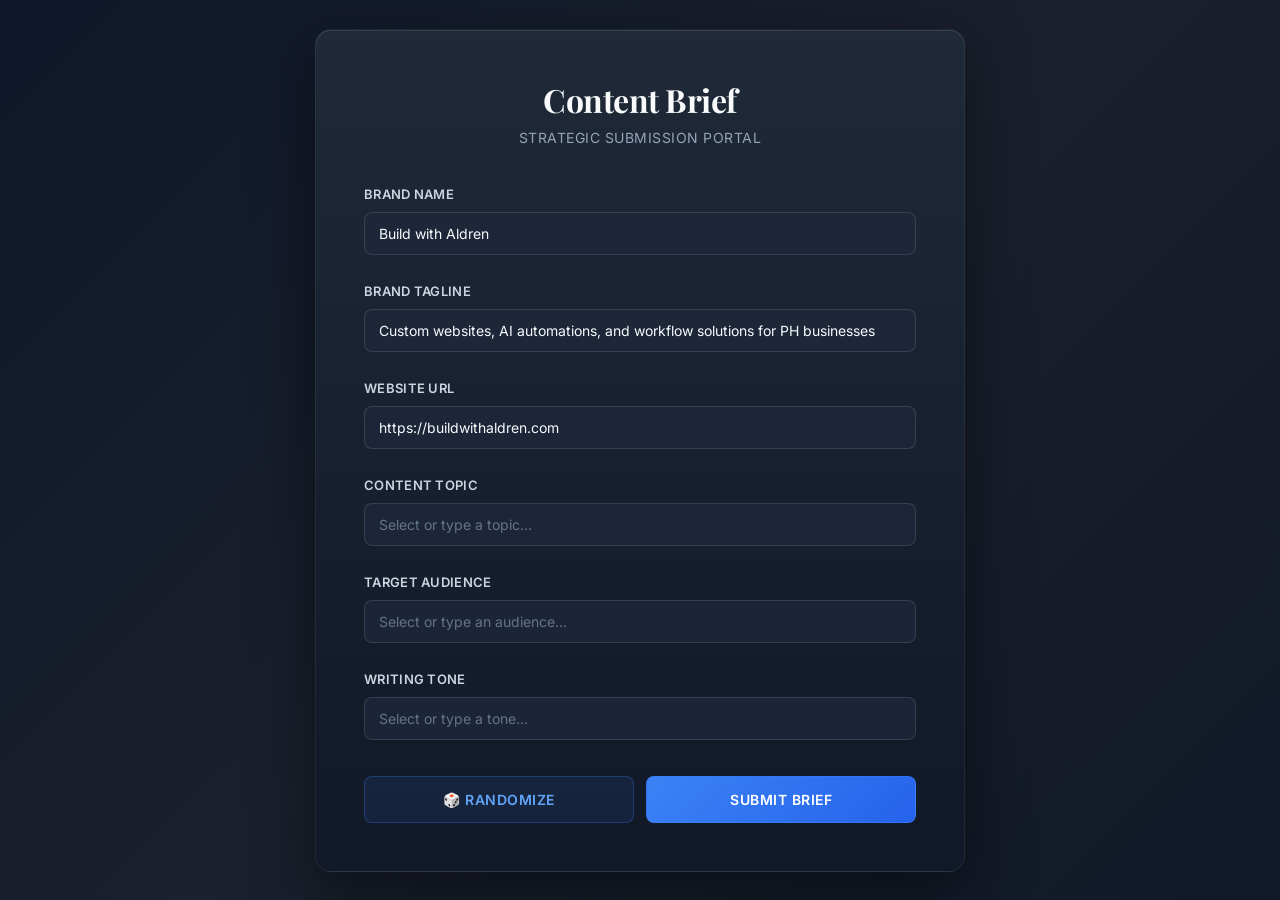
<file: public/content-brief-form.html>
<!DOCTYPE html>
<html lang="en">
<head>
    <meta charset="UTF-8">
    <meta name="viewport" content="width=device-width, initial-scale=1.0">
    <title>Content Brief Submission</title>
    <link href="https://fonts.googleapis.com/css2?family=Playfair+Display:wght@600;700&family=Inter:wght@400;500;600;700&display=swap" rel="stylesheet">
    <style>
        * {
            margin: 0;
            padding: 0;
            box-sizing: border-box;
        }

        body {
            font-family: 'Inter', sans-serif;
            background: linear-gradient(135deg, #0f172a 0%, #1a202c 50%, #111827 100%);
            min-height: 100vh;
            display: flex;
            align-items: center;
            justify-content: center;
            padding: 20px;
            color: #e5e7eb;
        }

        .container {
            width: 100%;
            max-width: 650px;
        }

        .card {
            background: linear-gradient(180deg, #1f2937 0%, #111827 100%);
            border: 1px solid rgba(148, 163, 184, 0.1);
            border-radius: 16px;
            padding: 48px;
            box-shadow: 0 20px 60px rgba(0, 0, 0, 0.5), inset 0 1px 0 rgba(255, 255, 255, 0.1);
            backdrop-filter: blur(10px);
        }

        .header {
            margin-bottom: 40px;
            text-align: center;
        }

        .header h1 {
            font-family: 'Playfair Display', serif;
            font-size: 32px;
            font-weight: 700;
            color: #f8fafc;
            margin-bottom: 8px;
            letter-spacing: -0.5px;
        }

        .header p {
            font-size: 14px;
            color: #94a3b8;
            letter-spacing: 0.5px;
            text-transform: uppercase;
        }

        .form-group {
            margin-bottom: 28px;
        }

        .form-group:last-of-type {
            margin-bottom: 0;
        }

        label {
            display: block;
            font-size: 13px;
            font-weight: 600;
            color: #cbd5e1;
            margin-bottom: 10px;
            letter-spacing: 0.3px;
            text-transform: uppercase;
        }

        input[type="text"],
        select,
        .combobox-input {
            width: 100%;
            padding: 12px 14px;
            background: rgba(30, 41, 59, 0.8);
            border: 1px solid rgba(148, 163, 184, 0.2);
            border-radius: 8px;
            font-family: 'Inter', sans-serif;
            font-size: 14px;
            color: #f8fafc;
            transition: all 0.3s ease;
            outline: none;
        }

        input[type="text"]::placeholder,
        .combobox-input::placeholder {
            color: #64748b;
        }

        input[type="text"]:focus,
        select:focus,
        .combobox-input:focus {
            background: rgba(30, 41, 59, 0.95);
            border-color: rgba(59, 130, 246, 0.5);
            box-shadow: 0 0 0 3px rgba(59, 130, 246, 0.1);
        }

        input[type="text"]:hover:not(:focus),
        select:hover:not(:focus),
        .combobox-input:hover:not(:focus) {
            border-color: rgba(148, 163, 184, 0.3);
        }

        select {
            cursor: pointer;
            appearance: none;
            background-image: url("data:image/svg+xml,%3Csvg xmlns='http://www.w3.org/2000/svg' width='12' height='8' viewBox='0 0 12 8'%3E%3Cpath fill='%2394a3b8' d='M1 1l5 5 5-5'/%3E%3C/svg%3E");
            background-repeat: no-repeat;
            background-position: right 12px center;
            padding-right: 36px;
        }

        select option {
            background: #1f2937;
            color: #f8fafc;
            padding: 8px;
        }

        .combobox-wrapper {
            position: relative;
        }

        .combobox-dropdown {
            position: absolute;
            top: 100%;
            left: 0;
            right: 0;
            background: rgba(30, 41, 59, 0.95);
            border: 1px solid rgba(59, 130, 246, 0.3);
            border-top: none;
            border-radius: 0 0 8px 8px;
            max-height: 240px;
            overflow-y: auto;
            z-index: 10;
            display: none;
        }

        .combobox-dropdown.show {
            display: block;
        }

        .combobox-option {
            padding: 10px 14px;
            cursor: pointer;
            color: #cbd5e1;
            transition: all 0.2s ease;
        }

        .combobox-option:hover,
        .combobox-option.highlighted {
            background: rgba(59, 130, 246, 0.15);
            color: #60a5fa;
        }

        .combobox-option.selected {
            background: rgba(59, 130, 246, 0.25);
            color: #93c5fd;
        }

        .button-group {
            display: flex;
            gap: 12px;
            margin-top: 36px;
        }

        button {
            flex: 1;
            padding: 14px 20px;
            font-family: 'Inter', sans-serif;
            font-size: 14px;
            font-weight: 600;
            border: none;
            border-radius: 8px;
            cursor: pointer;
            transition: all 0.3s ease;
            text-transform: uppercase;
            letter-spacing: 0.5px;
            outline: none;
        }

        .btn-randomize {
            background: rgba(59, 130, 246, 0.1);
            color: #60a5fa;
            border: 1px solid rgba(59, 130, 246, 0.3);
        }

        .btn-randomize:hover:not(:disabled) {
            background: rgba(59, 130, 246, 0.2);
            border-color: rgba(59, 130, 246, 0.5);
            transform: translateY(-1px);
        }

        .btn-randomize:active:not(:disabled) {
            transform: translateY(0);
        }

        .btn-submit {
            background: linear-gradient(135deg, #3b82f6 0%, #2563eb 100%);
            color: white;
            border: 1px solid rgba(59, 130, 246, 0.5);
        }

        .btn-submit:hover:not(:disabled) {
            box-shadow: 0 8px 24px rgba(59, 130, 246, 0.4);
            transform: translateY(-2px);
        }

        .btn-submit:active:not(:disabled) {
            transform: translateY(0);
        }

        .btn-submit:disabled {
            background: linear-gradient(135deg, #64748b 0%, #475569 100%);
            cursor: not-allowed;
            opacity: 0.7;
        }

        .loading-spinner {
            display: inline-block;
            width: 14px;
            height: 14px;
            border: 2px solid rgba(255, 255, 255, 0.3);
            border-top-color: white;
            border-radius: 50%;
            animation: spin 0.8s linear infinite;
            margin-right: 8px;
            vertical-align: middle;
        }

        @keyframes spin {
            to { transform: rotate(360deg); }
        }

        .message {
            margin-top: 24px;
            padding: 14px 16px;
            border-radius: 8px;
            font-size: 14px;
            font-weight: 500;
            text-align: center;
            display: none;
            animation: slideIn 0.3s ease;
        }

        .message.show {
            display: block;
        }

        .message.success {
            background: rgba(34, 197, 94, 0.1);
            color: #86efac;
            border: 1px solid rgba(34, 197, 94, 0.3);
        }

        .message.error {
            background: rgba(239, 68, 68, 0.1);
            color: #fca5a5;
            border: 1px solid rgba(239, 68, 68, 0.3);
        }

        @keyframes slideIn {
            from {
                opacity: 0;
                transform: translateY(-8px);
            }
            to {
                opacity: 1;
                transform: translateY(0);
            }
        }

        .shake {
            animation: shake 0.4s ease;
        }

        @keyframes shake {
            0%, 100% { transform: translateX(0); }
            10%, 30%, 50%, 70%, 90% { transform: translateX(-3px); }
            20%, 40%, 60%, 80% { transform: translateX(3px); }
        }

        .flash {
            animation: flash 0.4s ease;
        }

        @keyframes flash {
            0%, 100% { background: rgba(30, 41, 59, 0.8); }
            50% { background: rgba(59, 130, 246, 0.15); }
        }

        /* Responsive */
        @media (max-width: 640px) {
            .card {
                padding: 32px 24px;
            }

            .header h1 {
                font-size: 24px;
            }

            .button-group {
                flex-direction: column;
            }

            button {
                width: 100%;
            }
        }

        /* Accessibility */
        @media (prefers-reduced-motion: reduce) {
            * {
                animation-duration: 0.01ms !important;
                animation-iteration-count: 1 !important;
                transition-duration: 0.01ms !important;
            }
        }
    </style>
</head>
<body>
    <div class="container">
        <div class="card">
            <div class="header">
                <h1>Content Brief</h1>
                <p>Strategic Submission Portal</p>
            </div>

            <form id="briefForm">
                <!-- Brand Name -->
                <div class="form-group">
                    <label for="brandName">Brand Name</label>
                    <input
                        type="text"
                        id="brandName"
                        name="brand_name"
                        placeholder="e.g. Build with Aldren"
                        required
                    >
                </div>

                <!-- Brand Tagline -->
                <div class="form-group">
                    <label for="brandTagline">Brand Tagline</label>
                    <input
                        type="text"
                        id="brandTagline"
                        name="brand_tagline"
                        placeholder="e.g. Custom websites, AI automations, and workflow solutions for PH businesses"
                        required
                    >
                </div>

                <!-- Contact Info / Website URL -->
                <div class="form-group">
                    <label for="contactInfo">Website URL</label>
                    <input
                        type="text"
                        id="contactInfo"
                        name="contact_info"
                        placeholder="e.g. https://buildwithaldren.com"
                        required
                    >
                </div>

                <!-- Topic Combobox -->
                <div class="form-group">
                    <label for="topic">Content Topic</label>
                    <div class="combobox-wrapper">
                        <input
                            type="text"
                            id="topic"
                            name="topic"
                            class="combobox-input"
                            placeholder="Select or type a topic..."
                            autocomplete="off"
                            required
                        >
                        <div class="combobox-dropdown" id="topicDropdown"></div>
                    </div>
                </div>

                <!-- Target Audience Combobox -->
                <div class="form-group">
                    <label for="audience">Target Audience</label>
                    <div class="combobox-wrapper">
                        <input
                            type="text"
                            id="audience"
                            name="target_audience"
                            class="combobox-input"
                            placeholder="Select or type an audience..."
                            autocomplete="off"
                            required
                        >
                        <div class="combobox-dropdown" id="audienceDropdown"></div>
                    </div>
                </div>

                <!-- Tone Combobox -->
                <div class="form-group">
                    <label for="tone">Writing Tone</label>
                    <div class="combobox-wrapper">
                        <input
                            type="text"
                            id="tone"
                            name="tone"
                            class="combobox-input"
                            placeholder="Select or type a tone..."
                            autocomplete="off"
                            required
                        >
                        <div class="combobox-dropdown" id="toneDropdown"></div>
                    </div>
                </div>

                <!-- Button Group -->
                <div class="button-group">
                    <button type="button" class="btn-randomize" id="randomizeBtn">🎲 Randomize</button>
                    <button type="submit" class="btn-submit" id="submitBtn">Submit Brief</button>
                </div>

                <!-- Message Display -->
                <div class="message" id="message"></div>
            </form>
        </div>
    </div>

    <script>
        const form = document.getElementById('briefForm');
        const submitBtn = document.getElementById('submitBtn');
        const randomizeBtn = document.getElementById('randomizeBtn');
        const messageEl = document.getElementById('message');

        const webhookUrl = 'https://n8n.buildwithaldren.com/webhook/4473f48f-3600-4710-8f8b-3b8239555843';

        // Topic options
        const topics = [
            'AI & Automation Strategies',
            'Custom Website Development',
            'Workflow Optimization (No-Code Tools)',
            'Digital Transformation Strategies',
            'Lead Generation & CRM',
            'E-commerce & Payment Solutions',
            'AI Chatbots & Virtual Assistants',
            'Content Marketing & Personalization',
            'The Speed-to-Lead Paradigm',
            'Local Payment Gateway Integration (GCash/Maya)',
            'CRM Hygiene & Data-Driven Decision Making',
            'SaaS White-Labeling',
            'SMS Marketing vs. Email',
            'Lead Nurturing & Behavioral Triggers',
            'Digital Trust & SSL Governance',
            'AI Voice Agents for Sales',
            'Finance & Invoicing Automation',
            'Client Onboarding Systems',
            'Local SEO for Visibility',
            'Technical API Integrations'
        ];

        const audiences = [
            'The Overwhelmed Service Professional (Bottlenecked Owner)',
            'The Digital-Forward E-commerce Founder (The Scaler)',
            'The Traditional SME Modernizer (Legacy-Builder)',
            'The Aspiring SaaS Agency Owner (The Builder)',
            'The Corporate Operations Manager (The Optimizer)',
            'The Solopreneur Transitioning to Agency (The Evolver)',
            'Local Retail Owners',
            'Startup Founders',
            'Marketing Managers',
            'Freelance Web Developers'
        ];

        const tones = [
            'Strategic',
            'Analytical',
            'Authoritative',
            'Actionable',
            'Clear',
            'Expert-Led',
            'Results-Oriented',
            'Pragmatic',
            'Empathetic & Locally Grounded',
            'Sophisticated',
            'Dynamic & Visionary',
            'Efficiency-Focused',
            'Direct'
        ];

        // Combobox setup function
        function setupCombobox(inputId, dropdownId, options) {
            const input = document.getElementById(inputId);
            const dropdown = document.getElementById(dropdownId);
            let currentHighlightedIndex = -1;

            function filterAndShowOptions(searchTerm) {
                const filtered = options.filter(opt =>
                    opt.toLowerCase().includes(searchTerm.toLowerCase())
                );

                dropdown.innerHTML = '';
                currentHighlightedIndex = -1;

                if (searchTerm && filtered.length > 0) {
                    filtered.forEach((option, index) => {
                        const div = document.createElement('div');
                        div.className = 'combobox-option';
                        div.textContent = option;
                        div.addEventListener('click', () => {
                            input.value = option;
                            dropdown.classList.remove('show');
                        });
                        dropdown.appendChild(div);
                    });
                    dropdown.classList.add('show');
                } else if (!searchTerm && options.length > 0) {
                    options.forEach((option, index) => {
                        const div = document.createElement('div');
                        div.className = 'combobox-option';
                        div.textContent = option;
                        div.addEventListener('click', () => {
                            input.value = option;
                            dropdown.classList.remove('show');
                        });
                        dropdown.appendChild(div);
                    });
                    dropdown.classList.add('show');
                } else {
                    dropdown.classList.remove('show');
                }
            }

            input.addEventListener('input', (e) => {
                filterAndShowOptions(e.target.value);
            });

            input.addEventListener('focus', () => {
                if (input.value.length > 0 || options.length > 0) {
                    filterAndShowOptions(input.value);
                }
            });

            input.addEventListener('keydown', (e) => {
                const options = dropdown.querySelectorAll('.combobox-option');
                if (e.key === 'ArrowDown') {
                    e.preventDefault();
                    currentHighlightedIndex = Math.min(currentHighlightedIndex + 1, options.length - 1);
                    updateHighlight(options);
                } else if (e.key === 'ArrowUp') {
                    e.preventDefault();
                    currentHighlightedIndex = Math.max(currentHighlightedIndex - 1, -1);
                    updateHighlight(options);
                } else if (e.key === 'Enter') {
                    e.preventDefault();
                    if (currentHighlightedIndex >= 0 && currentHighlightedIndex < options.length) {
                        input.value = options[currentHighlightedIndex].textContent;
                        dropdown.classList.remove('show');
                    } else if (dropdown.classList.contains('show')) {
                        e.preventDefault();
                    }
                } else if (e.key === 'Escape') {
                    dropdown.classList.remove('show');
                }
            });

            function updateHighlight(options) {
                options.forEach((opt, idx) => {
                    opt.classList.remove('highlighted');
                    if (idx === currentHighlightedIndex) {
                        opt.classList.add('highlighted');
                        opt.scrollIntoView({ block: 'nearest' });
                    }
                });
            }

            document.addEventListener('click', (e) => {
                if (e.target !== input && !dropdown.contains(e.target)) {
                    dropdown.classList.remove('show');
                }
            });
        }

        // Initialize comboboxes
        setupCombobox('topic', 'topicDropdown', topics);
        setupCombobox('audience', 'audienceDropdown', audiences);
        setupCombobox('tone', 'toneDropdown', tones);

        // Randomize function
        function randomize() {
            const topicInput = document.getElementById('topic');
            const audienceInput = document.getElementById('audience');
            const toneInput = document.getElementById('tone');

            // Select random values
            const randomTopic = topics[Math.floor(Math.random() * topics.length)];
            const randomAudience = audiences[Math.floor(Math.random() * audiences.length)];
            const randomTone = tones[Math.floor(Math.random() * tones.length)];

            // Set values
            topicInput.value = randomTopic;
            audienceInput.value = randomAudience;
            toneInput.value = randomTone;

            // Apply animation
            [topicInput, audienceInput, toneInput].forEach(input => {
                input.classList.remove('shake', 'flash');
                void input.offsetWidth;
                input.classList.add('shake', 'flash');
            });

            // Remove animation class after completion
            setTimeout(() => {
                [topicInput, audienceInput, toneInput].forEach(input => {
                    input.classList.remove('shake', 'flash');
                });
            }, 400);
        }

        // Randomize button event
        randomizeBtn.addEventListener('click', (e) => {
            e.preventDefault();
            randomize();
        });

        // Submit function
        form.addEventListener('submit', async (e) => {
            e.preventDefault();

            // Collect form data
            const formData = {
                brand_name: document.getElementById('brandName').value.trim(),
                brand_tagline: document.getElementById('brandTagline').value.trim(),
                contact_info: document.getElementById('contactInfo').value.trim(),
                topic: document.getElementById('topic').value,
                target_audience: document.getElementById('audience').value,
                tone: document.getElementById('tone').value,
                timestamp: new Date().toISOString()
            };

            // Validate all fields
            if (!formData.brand_name || !formData.brand_tagline || !formData.contact_info ||
                !formData.topic || !formData.target_audience || !formData.tone) {
                showMessage('Please fill in all fields', 'error');
                return;
            }

            // Disable submit button and show loading
            submitBtn.disabled = true;
            submitBtn.innerHTML = '<span class="loading-spinner"></span>Submitting...';
            messageEl.classList.remove('show', 'success', 'error');

            try {
                const response = await fetch(webhookUrl, {
                    method: 'POST',
                    headers: {
                        'Content-Type': 'application/json'
                    },
                    body: JSON.stringify(formData)
                });

                if (response.ok) {
                    showMessage('Brief submitted successfully! 🎉', 'success');
                    form.reset();
                    setTimeout(() => {
                        submitBtn.disabled = false;
                        submitBtn.innerHTML = 'Submit Brief';
                    }, 2000);
                } else {
                    throw new Error(`HTTP error! status: ${response.status}`);
                }
            } catch (error) {
                console.error('Error:', error);
                showMessage('Failed to submit brief. Please try again.', 'error');
                submitBtn.disabled = false;
                submitBtn.innerHTML = 'Submit Brief';
            }
        });

        // Show message function
        function showMessage(text, type) {
            messageEl.textContent = text;
            messageEl.className = `message show ${type}`;
        }

        // Initialize form with placeholder values
        document.getElementById('brandName').value = 'Build with Aldren';
        document.getElementById('brandTagline').value = 'Custom websites, AI automations, and workflow solutions for PH businesses';
        document.getElementById('contactInfo').value = 'https://buildwithaldren.com';
    </script>
</body>
</html>
</file>
